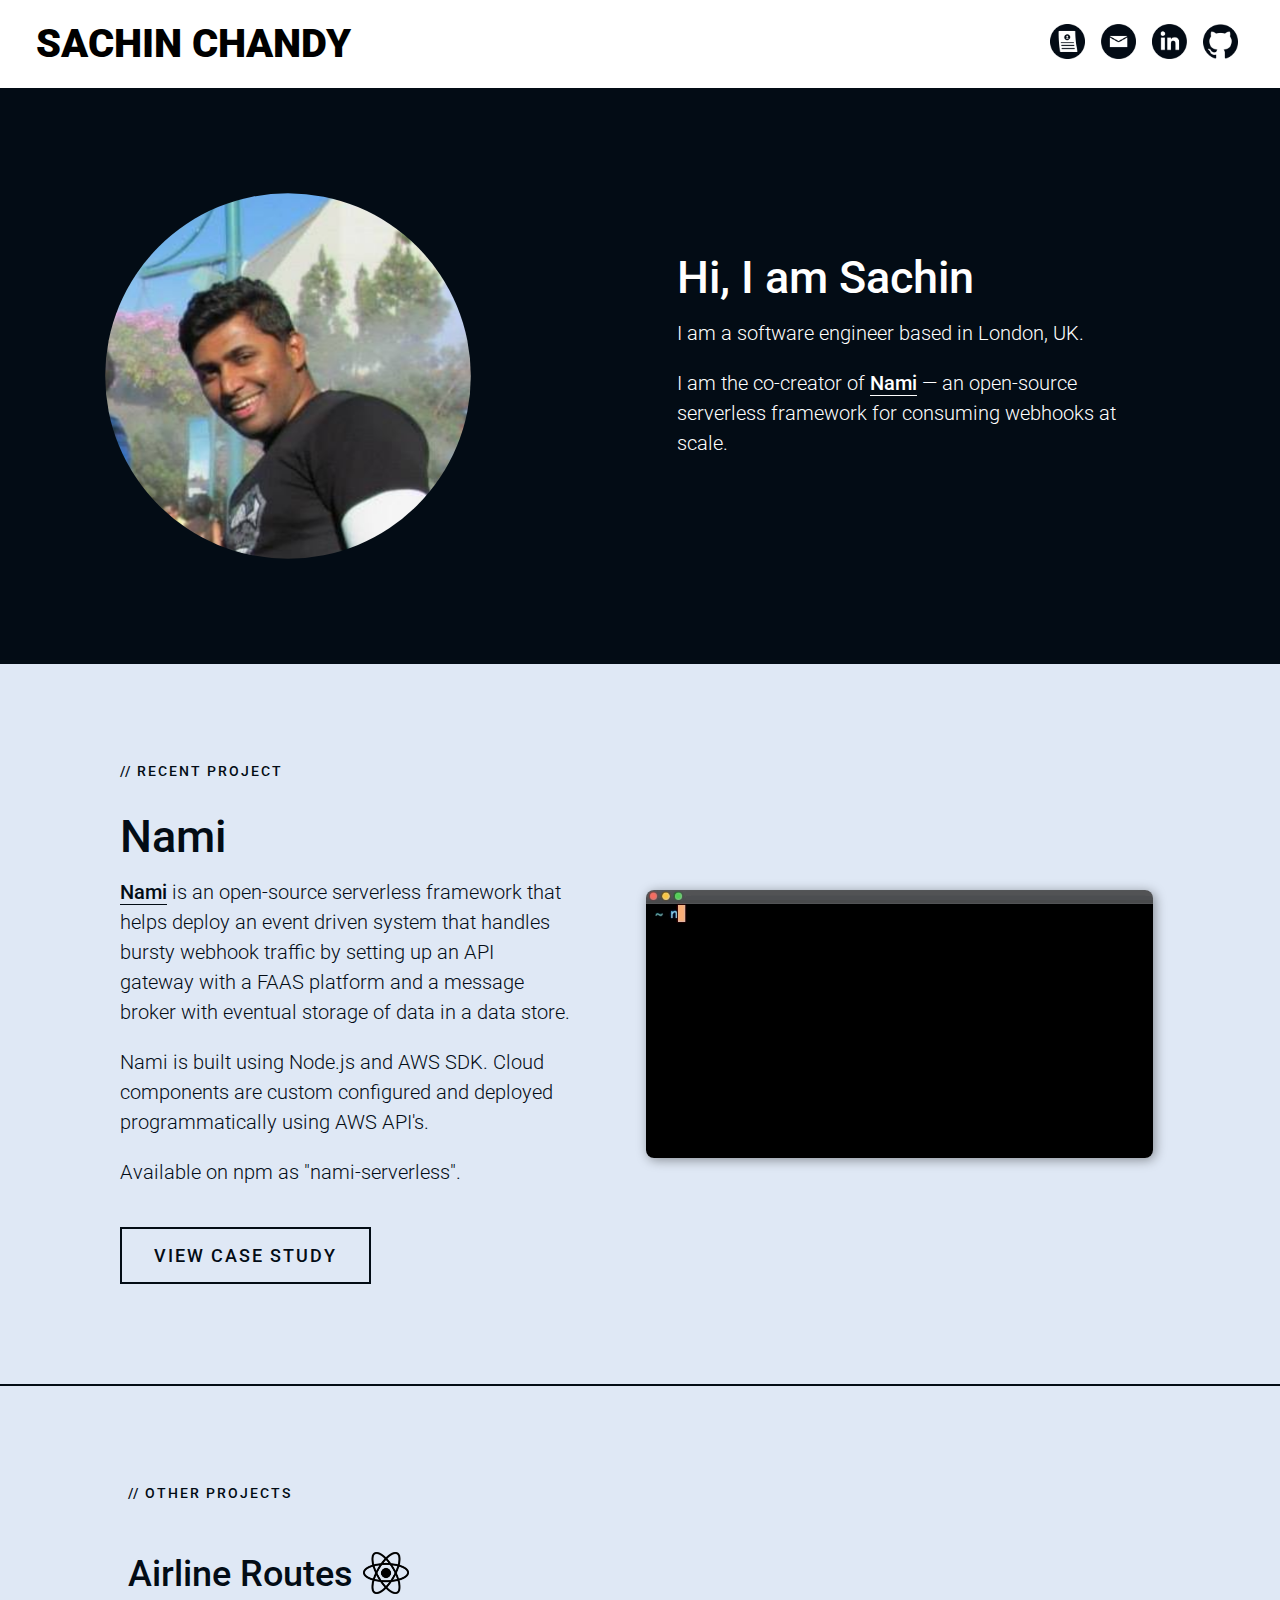
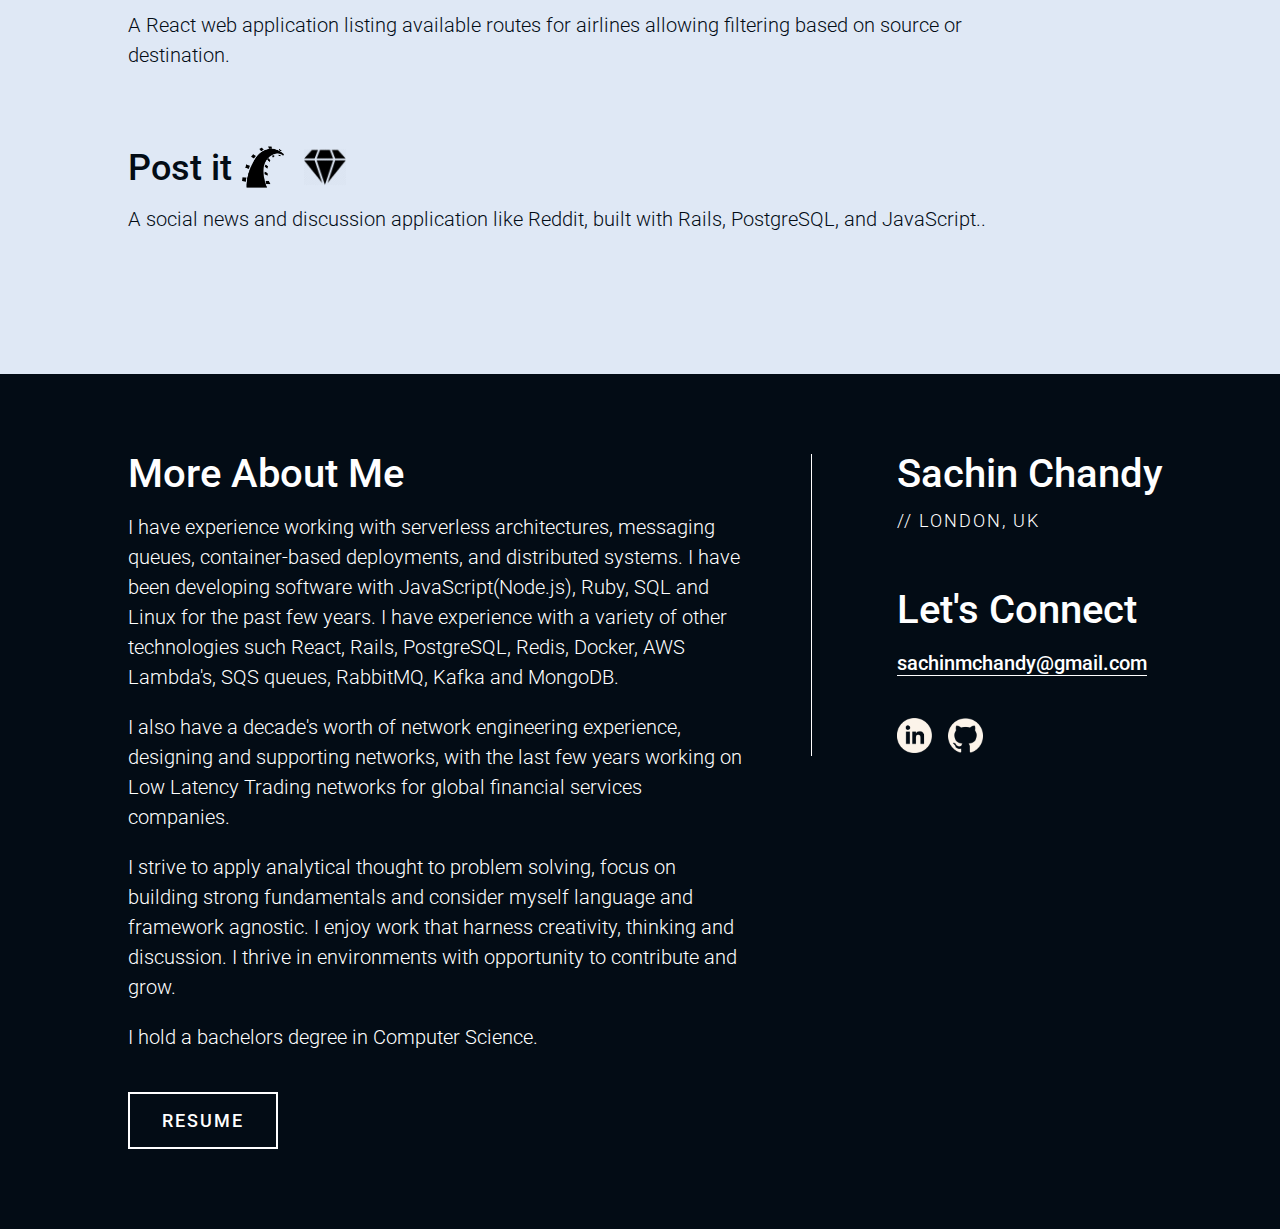
<file: index.html>
<!doctype html>
<html lang='en-US'>
<head>
  <title>Sachin Chandy | Software Engineer</title>
  <meta charset="utf-8">
  <meta name="viewport" content="width=device-width, initial-scale=1">
  <link href="https://fonts.googleapis.com/css?family=Roboto:300,500,900" rel="stylesheet">
  <link rel="shortcut icon" type="image/x-icon" href="./images/logo.png"/>
  <link rel="stylesheet" href="./css/reset.css">
  <link rel="stylesheet" href="./css/main.css">
</head>

<body>
  <header>
    <h1>Sachin Chandy</h1>
    <nav>
      <a class="resume" href="resume/sachin_chandy.pdf"></a>
      <a class="email" href="mailto:sachinmchandy@gmail.com"></a>
      <a class="linkedin" href="https://www.linkedin.com/in/sachinchandy" target="_blank"></a>
      <a class="github" href="https://github.com/sachinmc" target="_blank"></a>
    </nav>
  </header>

  <main>
    <section class="intro">
      <div class="image">
        <img src="images/portrait.png">
      </div>

      <article>
        <div class="box">
          <h2>Hi, I am Sachin</h2>
          <p>I am a software engineer based in London, UK.</p>
          <p>
            I am the co-creator of <a href="#more_nami">Nami</a> — an open-source serverless framework for consuming webhooks at scale.
            <!--<a href="https://github.com/nami-serverless/nami" target="_blank">-->
          </p>
          <!--<p><a href="#more">More about me</a></p>-->
        </div>
      </article>
    </section>

    <section class="light" id="project">
      <article>
        <div class="box">
          <h4>// Recent Project</h4>

          <img class="mobile" src="images/app-mobile.gif">

          <h2 id="more_nami">Nami</h2>
          <p>
            <a href="https://github.com/nami-serverless/nami" target="_blank">Nami</a> is an open-source serverless framework that helps deploy an event driven system
            that handles bursty webhook traffic by setting up an API gateway with a FAAS platform and a message broker with eventual storage of data in
            a data store.
          </p>
            <p>
              Nami is built using Node.js and AWS SDK. Cloud components are custom configured and deployed programmatically using AWS API's.
            </p>
            <!--
          <p>
            <a href="https://www.npmjs.com/package/nami-serverless" target="_blank">Available on npm</a>
          </p>
          -->
          <p>
            Available on npm as "nami-serverless".
          </p>

          <a href="https://nami-serverless.github.io" target="_blank">
            <button>View case study</button>
          </a>
        </div>
      </article>
      <div id="app">
        <img src="images/nami.gif">
      </div>
    </section>
    <section class='light' id='other-projects'>
       <article>
         <div class="box last">
           <h4>// Other projects</h4>
           <br/>
           <h2>Airline Routes<img src="images/react.png" /></h2>
           <p>
             A React web application listing available routes for airlines allowing filtering based on source or destination.
           </p>
          <br/>
           <h2>Post it<img src="./images/rails.png" /><img src="./images/ruby.png" /></h2>
           <p>
             A social news and discussion application like Reddit, built with Rails, PostgreSQL, and JavaScript..
           </p>
           <!--<h2>Ticket Tracker<img src="images/rails.png" /><img src="./images/ruby.png" /></h2>
           <p>
             A Ruby on Rails application that manages tickets by tracking issues and changes. The SQL is optimized from running N + 1 queries to a single SQL query.
           </p>-->
         </div>
       </article>
     </section>
  </main>

  <footer>
    <article id="more">
      <div class="box">
        <h2>More About Me</h2>
        <p>
          I have experience working with serverless architectures, messaging queues, container-based deployments, and distributed systems.
          I have been developing software with JavaScript(Node.js), Ruby, SQL and Linux for the past few years.
          I have experience with a variety of other technologies such React, Rails, PostgreSQL, Redis, Docker, AWS Lambda's, SQS queues, RabbitMQ, Kafka and MongoDB.
        </p>
        <p>
          I also have a decade's worth of network engineering experience, designing and supporting networks, with the last few years working on Low Latency Trading networks for global financial services companies.
        </p>
        <p>
          I strive to apply analytical thought to problem solving, focus on building strong
          fundamentals and consider myself language and framework agnostic. I enjoy work that harness creativity, thinking and discussion.
          I thrive in environments with opportunity to contribute and grow.
        </p>
        <p>
          I hold a bachelors degree in Computer Science.
        </p>
        <a href="resume/sachin_chandy.pdf" target="_blank">
          <button>Resume</button>
        </a>
      </div>
    </article>

    <article id="info">
      <div class="box">
        <h2>Sachin Chandy</h2>
        <h4>// London, UK</h4>
        <h2>Let's Connect</h2>
        <!--<p> I am looking for new opportunities.</p>-->
        <p><a href="mailto:sachinmchandy@gmail.com">sachinmchandy@gmail.com</a></p>
        <nav>
          <a class="linkedin" href="https://linkedin.com/in/sachinchandy" target="_blank"></a>
          <a class="github" href="https://github.com/sachinmc" target="_blank"></a>
        </nav>
      </div>
    </article>
  </footer>


</body>


</html>
</file>
<file: css/main.css>
body {
  font-family: Roboto, Helvetica, Arial, sans-serif;
  font-weight: 300; }

.hidden, .mobile {
  display: none;
}

.spacing {
  height: 20px;
}

/* Top nav bar */
header {
  color: #000000;
  display: flex;
  justify-content: space-between;
  padding: 24px 36px;
}

h1 {
  font-weight: 900;
  font-size: 40px;
  text-transform: uppercase;
}

nav a {
  display: inline-block;
  margin: 0 6px;
  width: 35px;
  height: 35px;
  background-size: contain;
}

nav a:first-of-type {
  margin-left: 0;
}

nav a:hover {
  filter: contrast(50%);
}

a.resume { background-image: url("../images/resume.png"); }
a.email { background-image: url("../images/email.png"); }
a.linkedin { background-image: url("../images/linkedin.png"); }
a.github { background-image: url("../images/github.png"); }

.placeholder {
  filter: opacity(0%);
}

/* Main Sections */
main,
footer {
  color: #ffffff;
}

main h2,
footer h2 {
  margin-bottom: 18px;
  font-size: 45px;
  font-weight: 500;
  white-space: nowrap;
}

main p,
footer p {
  font-size: 20px;
  line-height: 30px;
  margin-bottom: 20px;
}

main p:last-of-type,
footer p:last-of-type {
  margin-bottom: 40px;
}

main p a,
footer p a,
footer small a {
  font-weight: 500;
  border-bottom: 1px solid #ffffff;
}

.light p a {
  border-bottom: 1px solid #030c15;
}

.light p a:hover {
  background-color: #030c15;
  color: #ffffff;
}

main p a:hover,
footer p a:hover,
footer small a:hover {
  background-color: #ffffff;
  color: #030c15;
}

main section,
footer {
  display: flex;
}

.intro img {
  border-radius: 1000px;
  display: block;
  height: 45vw;
  width: 45vw;
  padding: 20%;
  margin-right: -50px;
}

h2 img {
  display: inline-block;
  height: 42px;
  padding: 0 10px;
  margin-bottom: -8px;
}

main article,
footer article {
  display: flex;
  justify-content: center;
  align-items: center;
  background-color: #030c15;
}

.box {
  width: 60%;
}

button {
  padding: 16px 32px;
  color: #ffffff;
  font-weight: 500 !important;
  font-size: 18px;
  font-weight: 500;
  text-transform: uppercase;
  letter-spacing: 2px;
  border: 2px solid #ffffff;
}

button:hover {
  color: #030c15;
  background-color: #ffffff;
}

.light,
.light article,
.light button {
  color: #030c15;
  background-color: #dfe8f5;
}

.light button {
  border-color: #030c15;
}

.light button:hover {
  color: #ffffff;
  background-color: #030c15;
}

h4 {
  font-size: 14px;
  font-weight: 500;
  text-transform: uppercase;
  letter-spacing: 2px;
  margin-bottom: 36px;
}

footer h4 {
  font-size: 18px;
  font-weight: 300;
  margin-bottom: 60px;
}

footer .box {
  align-self: flex-start;
}

main article {
  padding: 100px 0;
  flex: 1.02;
}

#project .box {
  margin-left: 7%;
  width: 70%;
}

#app {
  flex: 1;
  display: flex;
  justify-content: flex-start;
  align-items: center;
}

#app img {
  width: 80%;
}

#project img, img.full {
  border-radius: 8px;
  box-shadow: 2px 2px 12px rgba(0, 0, 0, 0.4);
}

#other-projects {
  align-items: flex-start;
}

#other-projects h2 {
  font-size: 36px;
}

#other-projects h2:not(:first-of-type) {
  margin-top: 40px;
}

#other-projects article:first-of-type {
  flex: 6;
}

#other-projects article:last-of-type {
  flex: 5;
}

.full {
  width: 105%;
}

#other-projects .full {
  margin-top: 18px;
  margin-bottom: 24px;
}

.box.first {
  width: 70%;
  margin-left: 10%;
}

.box.last {
  margin-left: -10%;
  width: 70%;
}

strong {
  font-weight: 500;
}

/* Footer */
footer {
  position: relative;
  padding: 80px 10%;
  background: #030c15;
}

#more {
  flex: 2;
}

#more .box {
  width: 100%;
  padding-right: 10%;
}

#info {
  flex: 1;
}

#info .box {
  width: 100%;
  padding-left: 25%;
  border-left: 1px solid #ffffff;
}

footer h2 {
  font-size: 40px;
}

#info nav a {
  filter: invert(100%);
}

#info nav a:hover {
  filter: invert(80%);
}

footer small {
  font-size: 12px;
  position: absolute;
  right: 50px;
  bottom: 30px;
}

footer small a {
  font-weight: 300;
}

@media screen and (max-width: 1200px) {
  #app img {
    width: 90%;
  }

  .intro img {
    height: 50vw;
    width: 50vw;
    padding: 20%;
    margin-right: -50px;
  }

  .intro article {
    padding: 0;
  }

  #info .box {
    padding-left: 16%;
  }

  br.mobile {
    display: block;
  }
}

@media screen and (max-width: 900px) {
  .intro {
    display: block;
  }

  .intro img {
    border-radius: 1000px;
    display: block;
    height: 50vw;
    width: 50vw;
    padding: 5%;
    margin-right: auto;
  }

  img {
    margin: auto;
  }

  .intro .box {
    padding: 60px 0;
  }

  #project {
    flex-direction: column;
  }

  #project .box {
    margin: 0;
  }

  .mobile {
    display: block;
    max-width: 100%;
    margin: 40px 0;
  }

  #app {
    display: none;
  }

  header > h1 {
    font-size: 36px;
  }

  article h2 {
    font-size: 40px;
  }

  main article {
    padding-top: 70px;
  }

  section.mobile {
    margin: 0;
  }

  #presentation {
    flex-direction: column;
  }

  #presentation article {
    padding-bottom: 40px;
  }

  #presentation .box {
    margin-left: 0;
    width: 70%;
  }

  .player-wrapper {
    height: 56.7vw;
  }

  .mobile .box {
    width: 70%;
  }

  .mobile article {
    padding: 60px 0 30px 0;
  }

  #other-projects {
    padding: 80px 0;
    flex-direction: column;
  }

  #other-projects article {
    padding: 20px 0;
  }

  .box.first, .box.last {
    margin-left: 0;
  }

  footer {
    padding: 80px 0;
    flex-direction: column;
    align-items: flex-start;
  }

  footer .box {
    width: 70% !important;
    padding-right: 0 !important;
  }

  #more, #info {
    width: 100%;
  }

  #info .box {
    border: none;
    border-top: 1px solid #ffffff;
    margin-top: 40px;
    padding: 40px 0 0 0;
  }

  .placeholder {
    display: none;
  }
}

@media screen and (max-width: 640px) {
  main p,
  footer p {
    font-size: 18px;
  }

  h2 img {
    height: 36px;
  }

  button {
    padding: 16px 32px;
    font-size: 16px;
  }

  .intro {
    flex-direction: column;
  }

  div.box {
    width: 80% !important;
  }

  img.full {
    border-radius: 0px;
    margin-left: -12.5%;
    width: 100vw;
  }

  .intro img {
    width: 70vw;
    height: 70vw;
    padding: 5%;
    margin-bottom: -50px;
  }

  .intro .box {
    padding: 100px 0;
    width: 70%;
  }

  header > nav {
    display: none;
  }

  article h2 {
    font-size: 40px;
  }

  #info h2 {
    font-size: 30px;
  }
}

.divider {
  height: 2px;
}

#project {
  border-bottom: 2px solid #030c15;
}

main section.intro {
  background-color: #030c15;
}
</file>
